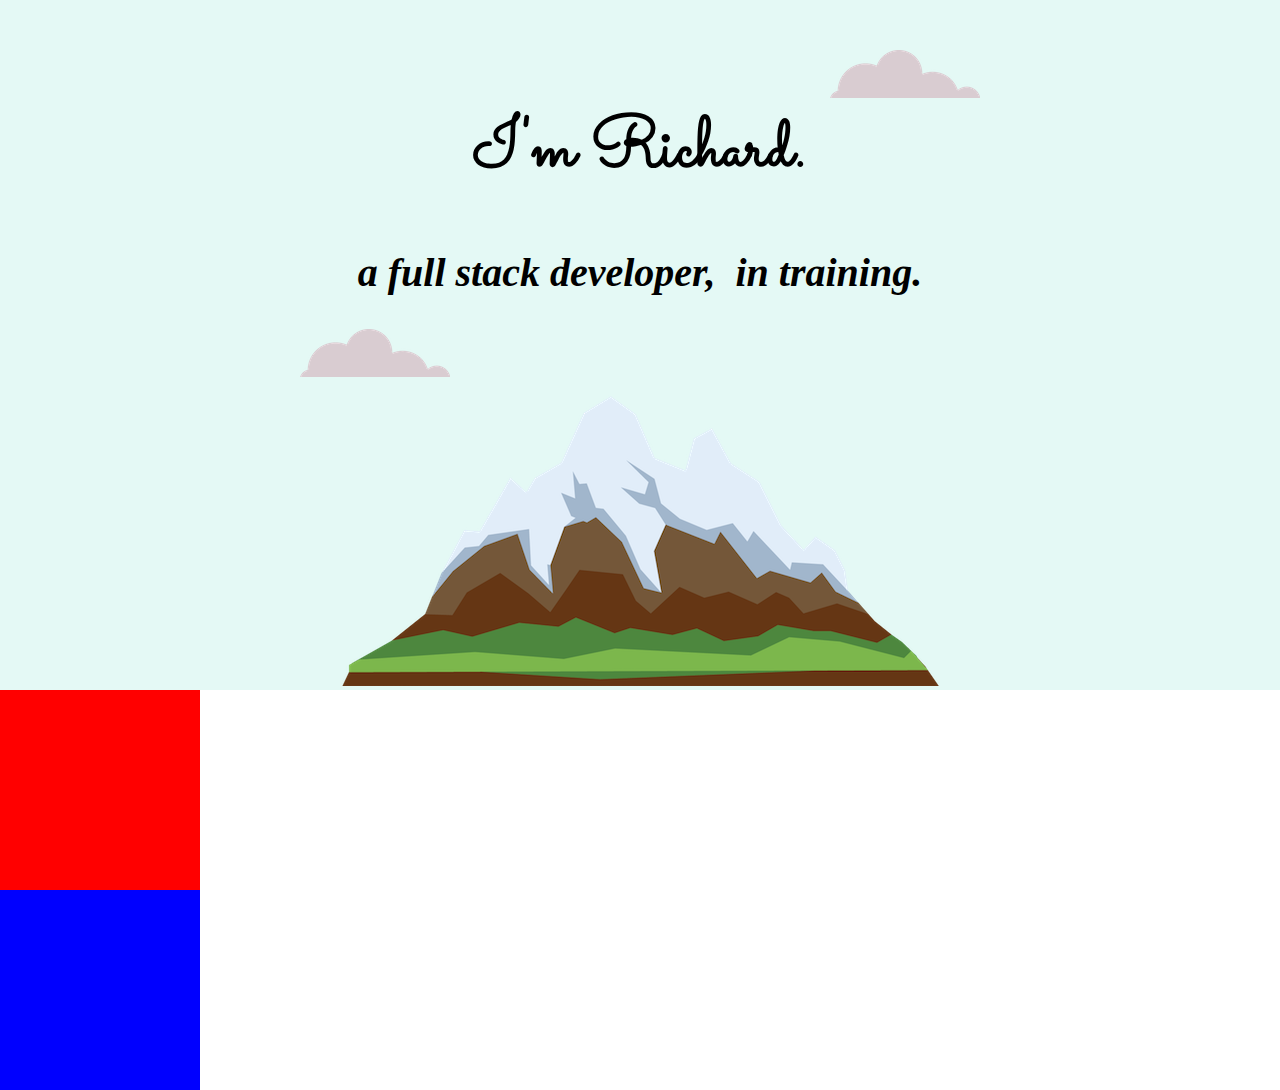
<file: Web Development/CSS - My Site/index.html>
<!DOCTYPE html>
<html lang="en">
  <head>
    <meta charset="UTF-8" />
    <meta http-equiv="X-UA-Compatible" content="IE=edge" />
    <meta name="viewport" content="width=device-width, initial-scale=1.0" />
    <title>RC Ezea</title>
    <link rel="shortcut icon" href="favicon.ico" type="image/x-icon" />
    <link href="https://fonts.cdnfonts.com/css/helvetica-neue-9" rel="stylesheet">
    <link rel="preconnect" href="https://fonts.googleapis.com">
    <link rel="preconnect" href="https://fonts.gstatic.com" crossorigin>
    <link href="https://fonts.googleapis.com/css2?family=Sacramento&display=swap" rel="stylesheet">
    <link rel="stylesheet" href="css/styles.css" />
  </head>
  <body>
    <div id="top-container">
        <img src="CSS - My Site Images/cloud.png" alt="colud-img" id="cloud1">
        <h1>I'm Richard.</h1>
        <h2>a full stack developer,  &#160in training.</h2>
        <img src="CSS - My Site Images/cloud.png" alt="cloud-img" id="cloud2">
        <img src="CSS - My Site Images/mountain.png" alt="mountain-img">
    </div>
    <div id="middle-container"></div>
    <div id="bottom-container"></div>
  </body>
</html>
</file>
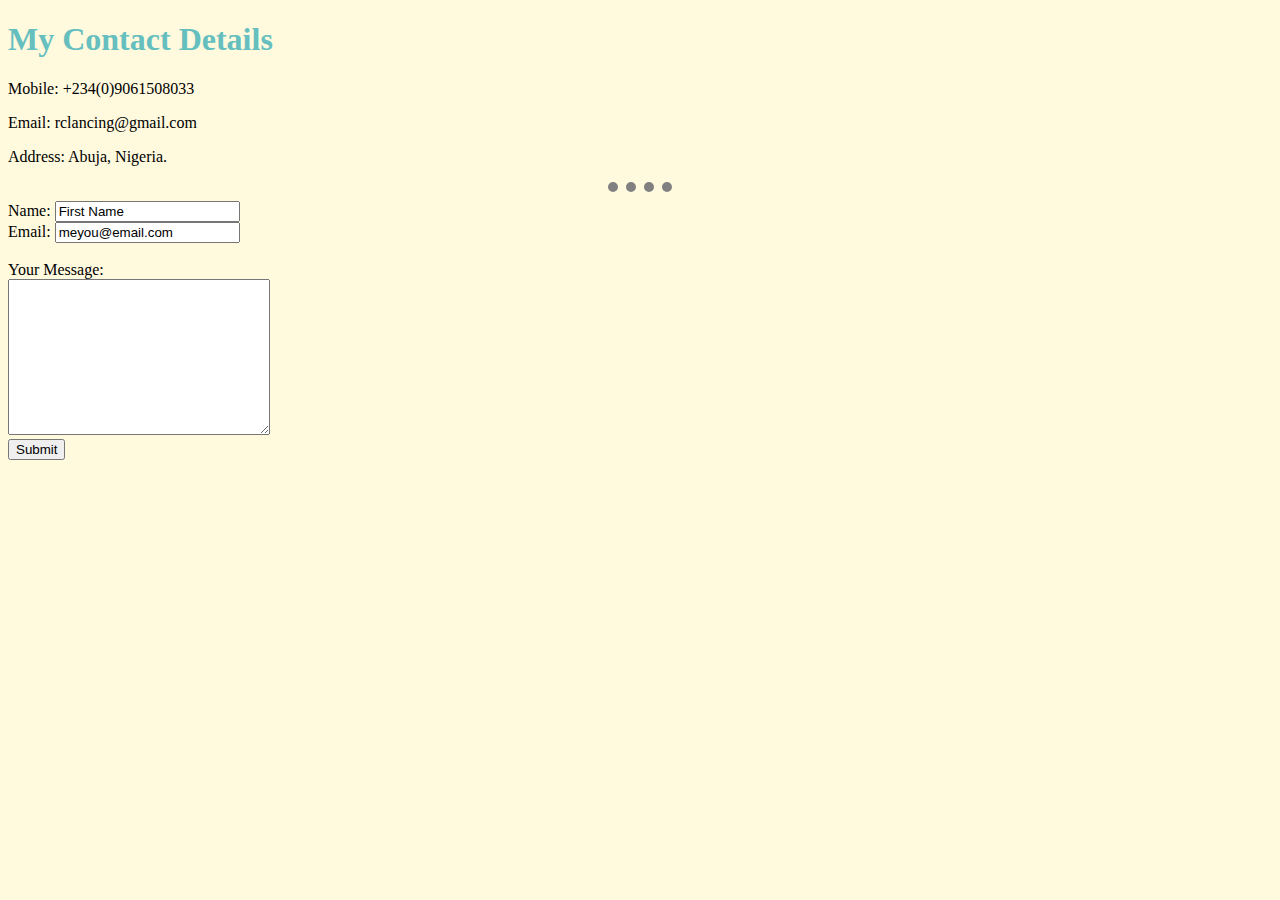
<file: Web Development/HTML Personal Site/contact-me.html>
<!DOCTYPE html>
<html>
  <head>
    <meta charset="UTF-8" />
    <title>📞Contact Me</title>
    <link rel="stylesheet" href="css/styles.css">
  </head>
  <body>
    <h1>My Contact Details</h1>
    <p>Mobile: +234(0)9061508033</p>
    <p>Email: rclancing@gmail.com</p>
    <p>Address: Abuja, Nigeria.</p>
    <hr size="3">
    <form action="mailto:rclancing@gmail.com" method="post" enctype="text/plain">
      <label>Name: </label>
      <input type="text" value="First Name"><br>
      <label>Email: </label>
      <input type="email" value="meyou@email.com"><br><br>
      <label for="">Your Message:</label><br>
      <textarea name="Message" id="" cols="30" rows="10"></textarea><br>
      <input type="submit"  />
    </form>
  </body>
</html>
</file>
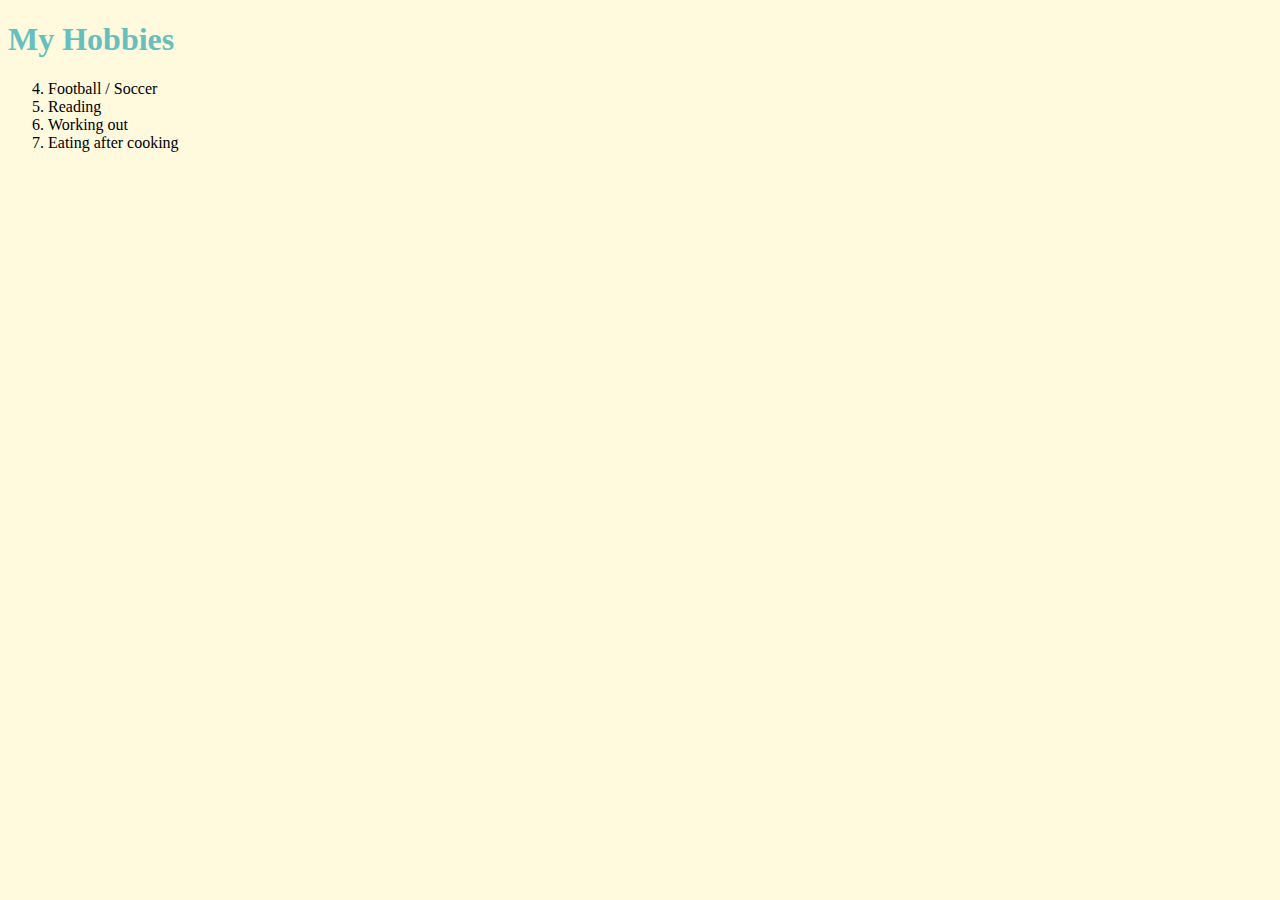
<file: Web Development/HTML Personal Site/hobbies.html>
<!DOCTYPE html>
<html>
<head>
    <meta charset="UTF-8">
    <title>My Hobbies</title>
    <link rel="stylesheet" href="css/styles.css">
</head>
<body>
    <h1>My Hobbies</h1>
    <ol start="4">
        <li>Football / Soccer</li>
        <li>Reading</li>
        <li>Working out</li>
        <li>Eating after cooking</li>
    </ol>
</body>
</html>
</file>
<file: Web Development/CSS - My Site/css/styles.css>
/**************************************************TAG SELECTORS**********************************************/
body {
    margin: 0;
    text-align: center;
    font-family: "Helvetica Neue", Geneva, Tahoma, sans-serif;
    
}
h1 {
    margin-top: 0;
    font-family: 'Sacramento', cursive;
    font-size: 4.375em;
}
h2 {
    font-size: 2.5rem;
    font-family: Verdana, serif;
    font-weight: bold;
    font-style: italic;
}

/**************************************************CLASS SELECTORS*********************************************/
#top-container {
    background-color: #E4F9F5;
    position: relative;
    padding-top: 100px;
}


#middle-container {
    background-color: red;
    height: 200px;
    width: 200px;
}

#bottom-container {
    background-color: blue;
    height: 200px;
    width: 200px;height: 200px;
    width: 200px;
}

#cloud2 {
    position: absolute;
    left: 300px;
}

#cloud1 {
    position: absolute;
    top: 50px;
    right: 300px;
}
</file>
<file: Web Development/HTML Personal Site/css/styles.css>
/* THIS IS THE EXTERNAL CSS FOR EZEA RICHARD'S CV WEBSITE */
body {
    background-color: #FFF9DE;
}
hr {
    border-style: dotted none none;
    border-color: grey;
    border-width: 10px;
    width: 5%;
}
h1, h3 {
    color: #66BFBF;
}
</file>
